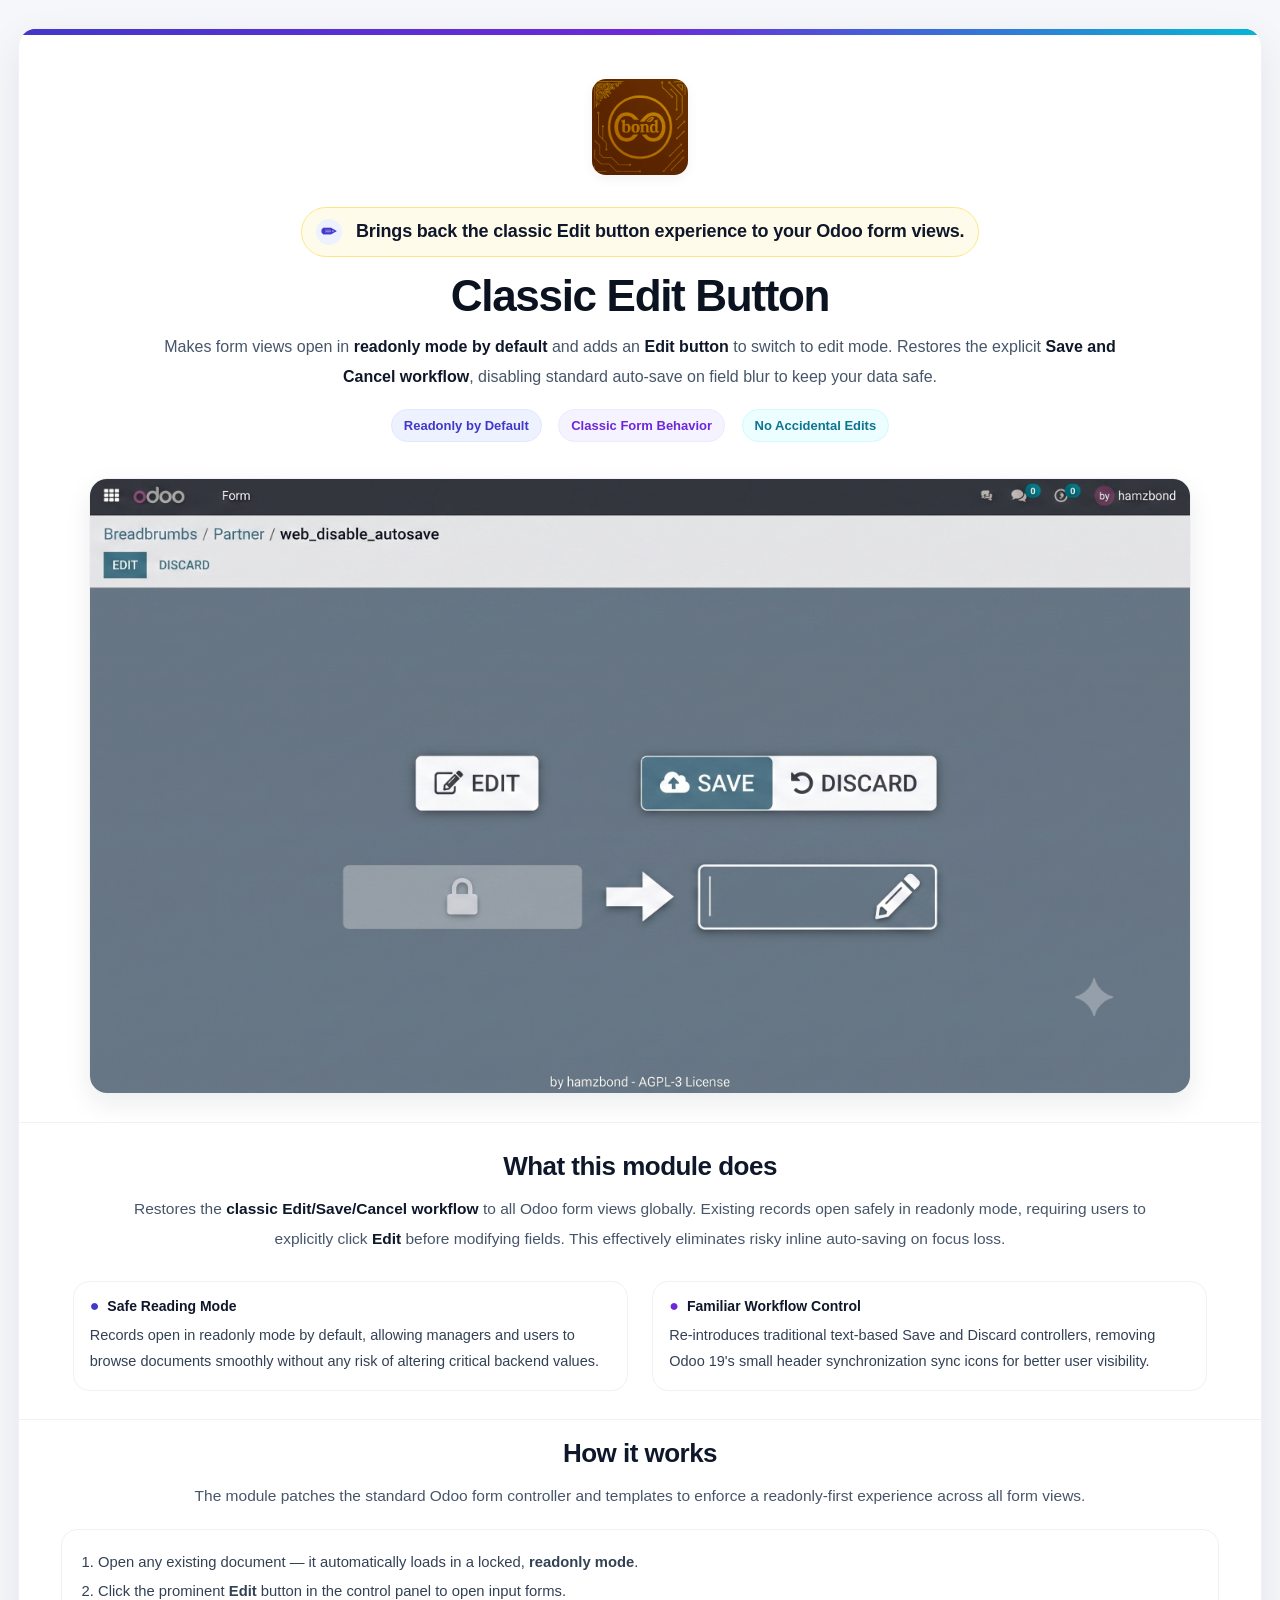
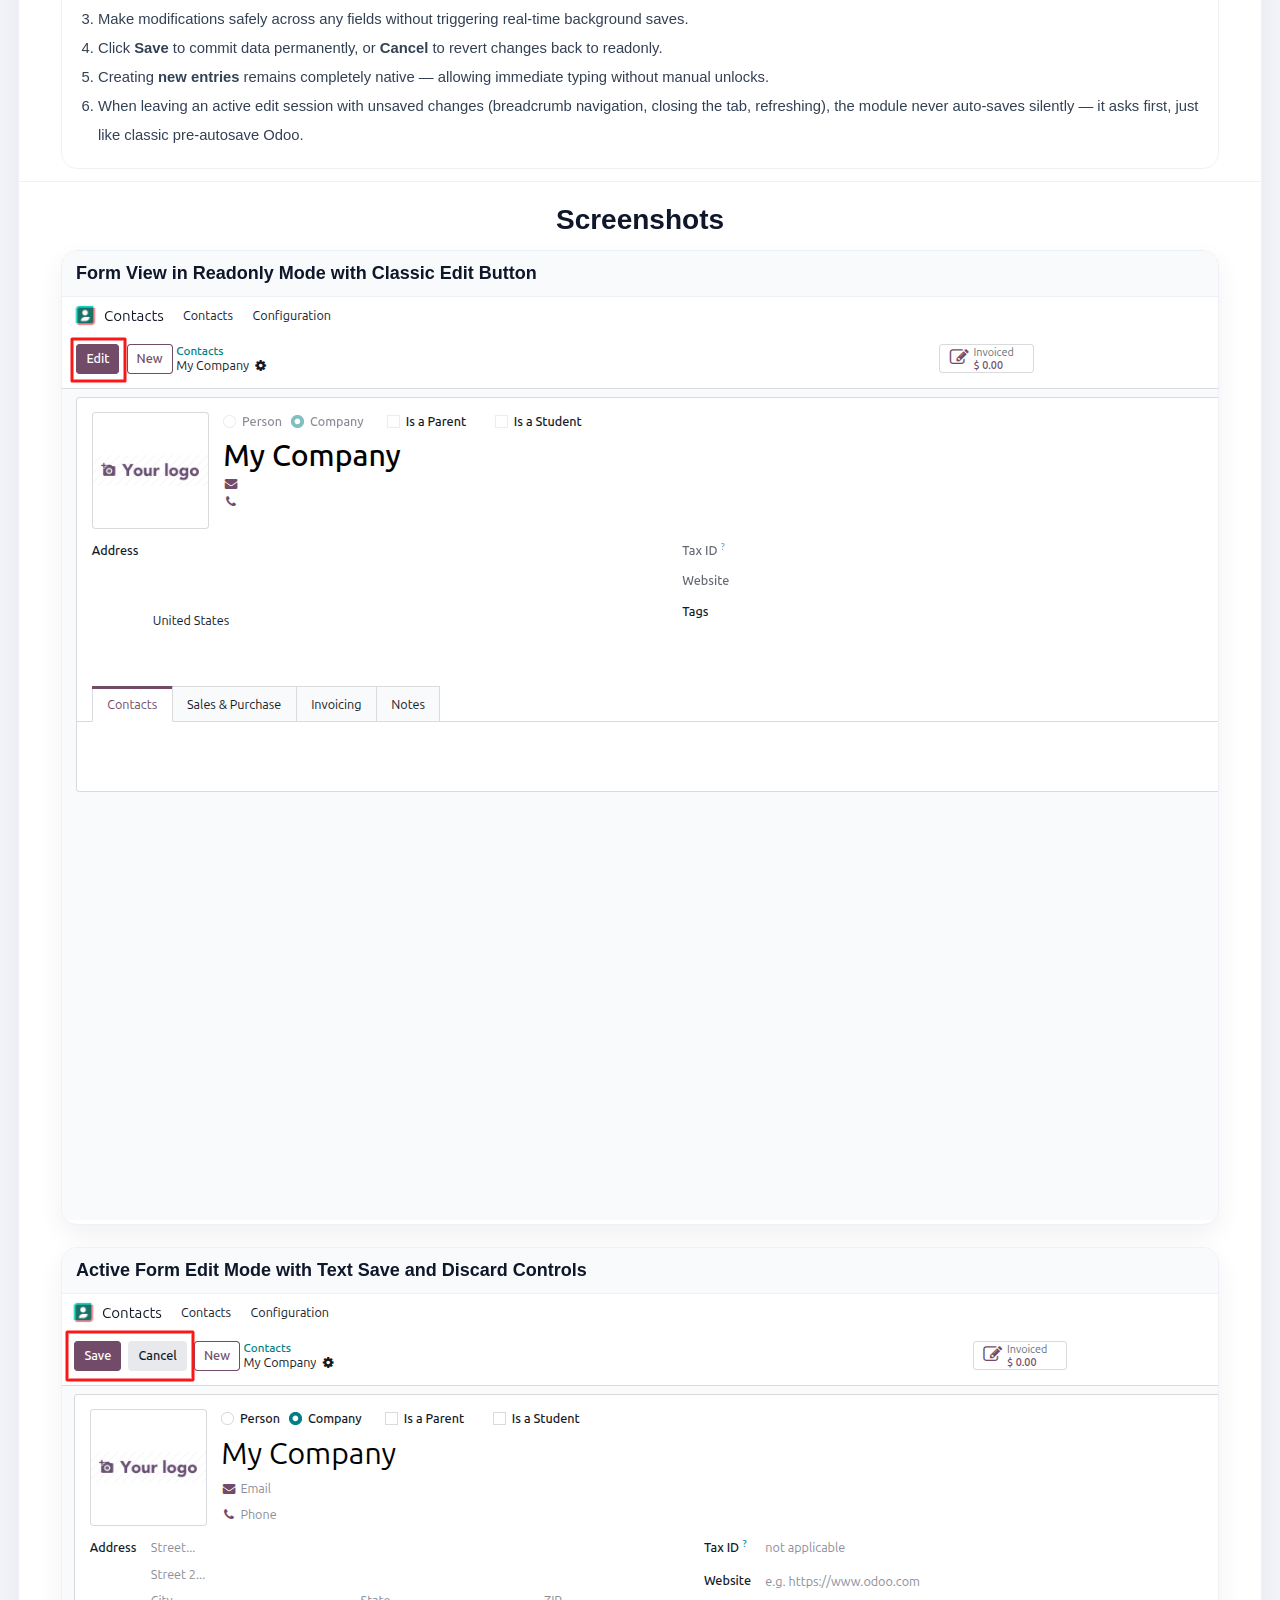
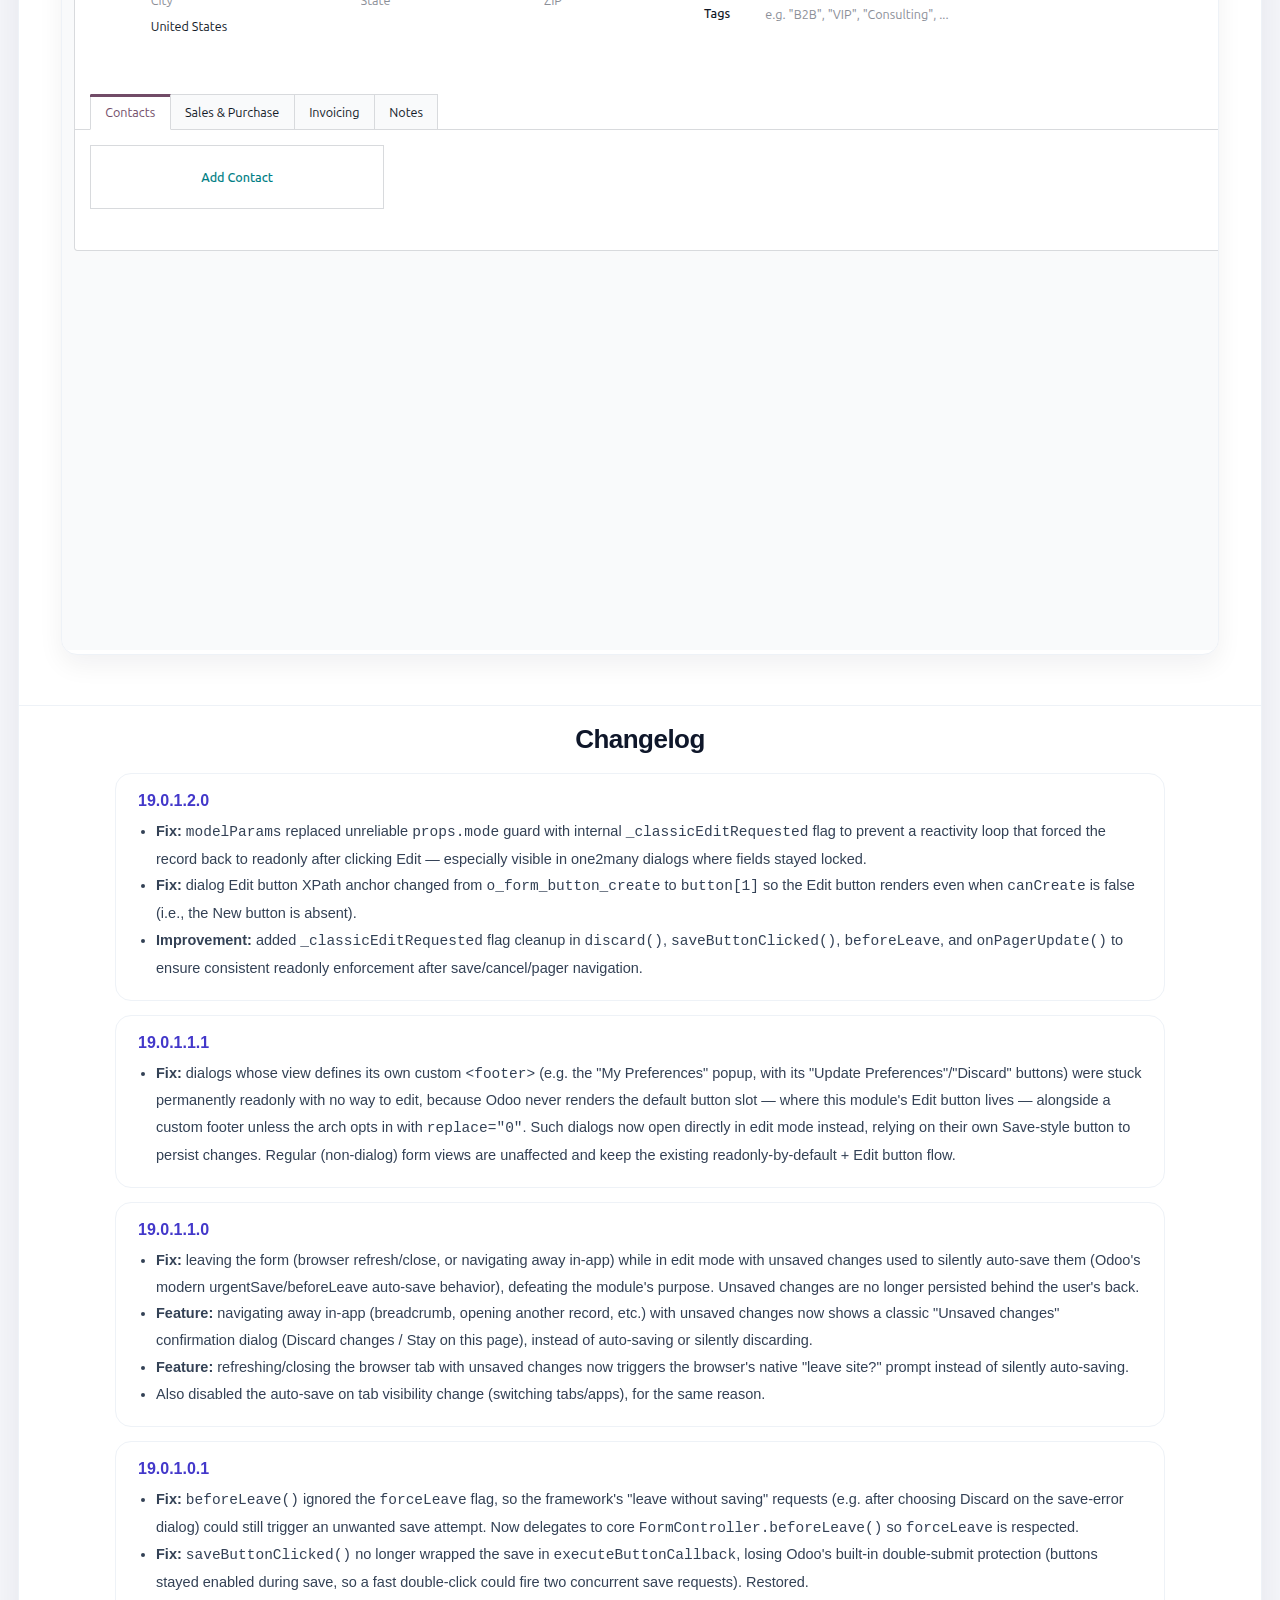
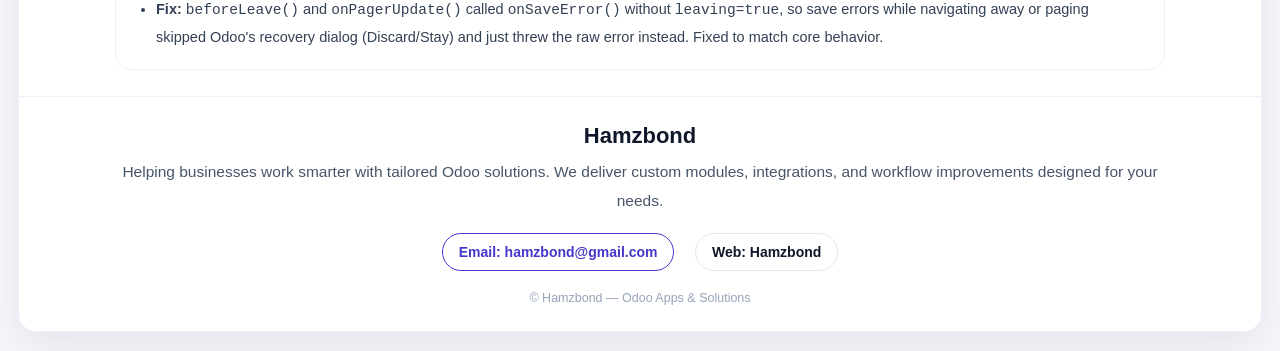
<file: odoo_classic_edit_button/static/description/index.html>
<!DOCTYPE html>
<html lang="en">
<head>
    <meta charset="UTF-8"/>
    <meta name="viewport" content="width=device-width, initial-scale=1.0"/>
    <title>Classic Edit Button | Hamzbond</title>
</head>

<body style="margin:0; padding:0; background:#f6f7fb; color:#0f172a; font-family:-apple-system,BlinkMacSystemFont,'Segoe UI',Roboto,Arial,sans-serif;">

<div style="max-width:1400px; margin:28px auto; padding:0 18px;">

    <div style="background:#ffffff; border-radius:18px; box-shadow:0 14px 40px rgba(15,23,42,0.08); overflow:hidden; border:1px solid #eef2f7;">

        <div style="height:6px; background:#4338ca; background-image:linear-gradient(90deg,#4338ca 0%,#6d28d9 50%,#06b6d4 100%);"></div>

        <div style="padding:44px 42px 28px 42px; text-align:center; border-bottom:1px solid #eef2f7;">
            <img src="icon.png" alt="Classic Edit Button Icon"
                 style="width:96px; height:auto; display:block; margin:0 auto 18px auto; border-radius:14px; box-shadow:0 4px 12px rgba(0,0,0,0.05);">

            <div style="margin:14px auto 0 auto; max-width:1050px; display:inline-block; padding:10px 14px; border-radius:999px; background:#fffbeb; border:1px solid #fde68a;">
                <span style="display:inline-block; width:26px; height:26px; border-radius:999px; text-align:center; line-height:26px; background:#eef2ff; color:#4338ca; font-size:18px; font-weight:900; vertical-align:middle;">&#x270F;</span>
                <span style="display:inline-block; margin-left:10px; font-size:18px; line-height:1.55; font-weight:900; color:#0f172a; letter-spacing:-0.01em; vertical-align:middle;">
                    Brings back the classic Edit button experience to your Odoo form views.
                </span>
            </div>

            <h1 style="margin:14px 0 0 0; font-size:44px; line-height:1.12; font-weight:900; letter-spacing:-0.03em; color:#0b1220;">
                Classic Edit Button
            </h1>

            <p style="margin:12px auto 0 auto; font-size:16px; line-height:1.85; max-width:980px; color:#475569;">
                Makes form views open in <b style="color:#0f172a;">readonly mode by default</b> and adds an
                <b style="color:#0f172a;">Edit button</b> to switch to edit mode.
                Restores the explicit <b style="color:#0f172a;">Save and Cancel workflow</b>, disabling standard auto-save on field blur to keep your data safe.
            </p>

            <div style="margin-top:18px;">
                <span style="display:inline-block; padding:8px 12px; margin:0 6px 10px 6px; border-radius:999px; background:#eef2ff; border:1px solid #e0e7ff; font-size:13px; font-weight:800; color:#4338ca;">Readonly by Default</span>
                <span style="display:inline-block; padding:8px 12px; margin:0 6px 10px 6px; border-radius:999px; background:#f5f3ff; border:1px solid #ede9fe; font-size:13px; font-weight:800; color:#6d28d9;">Classic Form Behavior</span>
                <span style="display:inline-block; padding:8px 12px; margin:0 6px 10px 6px; border-radius:999px; background:#ecfeff; border:1px solid #cffafe; font-size:13px; font-weight:800; color:#0e7490;">No Accidental Edits</span>
            </div>
            
            <div style="max-width:1100px; margin:26px auto 0 auto; border:1px solid #eef2f7; border-radius:18px; overflow:hidden; box-shadow:0 10px 26px rgba(15,23,42,0.08);">
                <img src="banner.png" alt="Classic Edit Button — Hamzbond"
                     style="width:100%; height:auto; display:block;">
            </div>
        </div>

        <div style="padding:28px 42px 18px 42px;">
            <h2 style="margin:0; font-size:26px; font-weight:900; letter-spacing:-0.02em; text-align:center; color:#0f172a;">
                What this module does
            </h2>

            <p style="margin:12px auto 0 auto; font-size:15.5px; line-height:1.9; max-width:1050px; color:#475569; text-align:center;">
                Restores the <b style="color:#0f172a;">classic Edit/Save/Cancel workflow</b> to all Odoo form views globally.
                Existing records open safely in readonly mode, requiring users to explicitly click <b style="color:#0f172a;">Edit</b> before modifying fields. 
                This effectively eliminates risky inline auto-saving on focus loss.
            </p>

            <div style="text-align:center; margin-top:18px;">
                <div style="display:inline-block; vertical-align:top; width:45%; min-width:300px; border:1px solid #eef2f7; border-radius:16px; padding:16px; margin:10px; background:#ffffff; text-align:left;">
                    <div style="display:flex; align-items:center; margin-bottom:8px;">
                        <span style="color:#4338ca; font-size:16px; line-height:1; vertical-align:middle;">&#9679;</span>
                        <div style="font-size:14px; font-weight:900; color:#0f172a; margin-left:8px;">Safe Reading Mode</div>
                    </div>
                    <div style="font-size:14.5px; line-height:1.8; color:#334155;">
                        Records open in readonly mode by default, allowing managers and users to browse documents smoothly without any risk of altering critical backend values.
                    </div>
                </div>

                <div style="display:inline-block; vertical-align:top; width:45%; min-width:300px; border:1px solid #eef2f7; border-radius:16px; padding:16px; margin:10px; background:#ffffff; text-align:left;">
                    <div style="display:flex; align-items:center; margin-bottom:8px;">
                        <span style="color:#6d28d9; font-size:16px; line-height:1; vertical-align:middle;">&#9679;</span>
                        <div style="font-size:14px; font-weight:900; color:#0f172a; margin-left:8px;">Familiar Workflow Control</div>
                    </div>
                    <div style="font-size:14.5px; line-height:1.8; color:#334155;">
                        Re-introduces traditional text-based Save and Discard controllers, removing Odoo 19's small header synchronization sync icons for better user visibility.
                    </div>
                </div>
            </div>
        </div>

        <div style="padding:18px 42px 12px 42px; border-top:1px solid #eef2f7;">
            <h2 style="margin:0; font-size:26px; font-weight:900; letter-spacing:-0.02em; text-align:center; color:#0f172a;">
                How it works
            </h2>

            <p style="margin:12px auto 0 auto; font-size:15.5px; line-height:1.9; max-width:1050px; color:#475569; text-align:center;">
                The module patches the standard Odoo form controller and templates to enforce a readonly-first experience across all form views.
            </p>

            <div style="max-width:1280px; margin:18px auto 0 auto; border:1px solid #eef2f7; border-radius:16px; padding:18px; background:#ffffff;">
                <ol style="margin:0; padding-left:18px; color:#334155; font-size:14.8px; line-height:1.95;">
                    <li>Open any existing document — it automatically loads in a locked, <b>readonly mode</b>.</li>
                    <li>Click the prominent <b>Edit</b> button in the control panel to open input forms.</li>
                    <li>Make modifications safely across any fields without triggering real-time background saves.</li>
                    <li>Click <b>Save</b> to commit data permanently, or <b>Cancel</b> to revert changes back to readonly.</li>
                    <li>Creating <b>new entries</b> remains completely native — allowing immediate typing without manual unlocks.</li>
                    <li>When leaving an active edit session with unsaved changes (breadcrumb navigation, closing the tab, refreshing), the module never auto-saves silently — it asks first, just like classic pre-autosave Odoo.</li>
                </ol>
            </div>
        </div>

        <div style="padding:0 42px 28px 42px; border-top:1px solid #eef2f7;">
            <h2 style="margin:22px 0 14px 0; font-size:28px; font-weight:900; text-align:center; color:#0f172a;">
                Screenshots
            </h2>
            
            <div style="max-width:1200px; margin:0 auto 22px auto; border:1px solid #eef2f7; border-radius:16px; overflow:hidden; box-shadow:0 10px 26px rgba(15,23,42,0.06); background:#ffffff;">
                <div style="padding:12px 14px; font-weight:900; font-size:18px; color:#0f172a; background:#f8fafc; border-bottom:1px solid #eef2f7;">
                    Form View in Readonly Mode with Classic Edit Button
                </div>
                <img src="screenshot1.png" alt="Readonly Mode with Edit Button">
            </div>

            <div style="max-width:1200px; margin:0 auto 22px auto; border:1px solid #eef2f7; border-radius:16px; overflow:hidden; box-shadow:0 10px 26px rgba(15,23,42,0.06); background:#ffffff;">
                <div style="padding:12px 14px; font-weight:900; font-size:18px; color:#0f172a; background:#f8fafc; border-bottom:1px solid #eef2f7;">
                    Active Form Edit Mode with Text Save and Discard Controls
                </div>
                <img src="screenshot2.png" alt="Edit Mode with Save and Cancel">
            </div>
        </div>

        <div style="padding:18px 42px 12px 42px; border-top:1px solid #eef2f7;">
            <h2 style="margin:0; font-size:26px; font-weight:900; letter-spacing:-0.02em; text-align:center; color:#0f172a;">
                Changelog
            </h2>

            <div style="max-width:1050px; margin:18px auto 0 auto;">
                <div style="border:1px solid #eef2f7; border-radius:16px; padding:18px 22px; margin-bottom:14px; background:#ffffff;">
                    <div style="font-size:16px; font-weight:900; color:#4338ca; margin-bottom:8px;">19.0.1.2.0</div>
                    <ul style="margin:0; padding-left:18px; color:#334155; font-size:14.5px; line-height:1.85;">
                        <li><b>Fix:</b> <code>modelParams</code> replaced unreliable <code>props.mode</code> guard with internal <code>_classicEditRequested</code> flag to prevent a reactivity loop that forced the record back to readonly after clicking Edit — especially visible in one2many dialogs where fields stayed locked.</li>
                        <li><b>Fix:</b> dialog Edit button XPath anchor changed from <code>o_form_button_create</code> to <code>button[1]</code> so the Edit button renders even when <code>canCreate</code> is false (i.e., the New button is absent).</li>
                        <li><b>Improvement:</b> added <code>_classicEditRequested</code> flag cleanup in <code>discard()</code>, <code>saveButtonClicked()</code>, <code>beforeLeave</code>, and <code>onPagerUpdate()</code> to ensure consistent readonly enforcement after save/cancel/pager navigation.</li>
                    </ul>
                </div>

                <div style="border:1px solid #eef2f7; border-radius:16px; padding:18px 22px; margin-bottom:14px; background:#ffffff;">
                    <div style="font-size:16px; font-weight:900; color:#4338ca; margin-bottom:8px;">19.0.1.1.1</div>
                    <ul style="margin:0; padding-left:18px; color:#334155; font-size:14.5px; line-height:1.85;">
                        <li><b>Fix:</b> dialogs whose view defines its own custom <code>&lt;footer&gt;</code> (e.g. the "My Preferences" popup, with its "Update Preferences"/"Discard" buttons) were stuck permanently readonly with no way to edit, because Odoo never renders the default button slot — where this module's Edit button lives — alongside a custom footer unless the arch opts in with <code>replace="0"</code>. Such dialogs now open directly in edit mode instead, relying on their own Save-style button to persist changes. Regular (non-dialog) form views are unaffected and keep the existing readonly-by-default + Edit button flow.</li>
                    </ul>
                </div>

                <div style="border:1px solid #eef2f7; border-radius:16px; padding:18px 22px; margin-bottom:14px; background:#ffffff;">
                    <div style="font-size:16px; font-weight:900; color:#4338ca; margin-bottom:8px;">19.0.1.1.0</div>
                    <ul style="margin:0; padding-left:18px; color:#334155; font-size:14.5px; line-height:1.85;">
                        <li><b>Fix:</b> leaving the form (browser refresh/close, or navigating away in-app) while in edit mode with unsaved changes used to silently auto-save them (Odoo's modern urgentSave/beforeLeave auto-save behavior), defeating the module's purpose. Unsaved changes are no longer persisted behind the user's back.</li>
                        <li><b>Feature:</b> navigating away in-app (breadcrumb, opening another record, etc.) with unsaved changes now shows a classic "Unsaved changes" confirmation dialog (Discard changes / Stay on this page), instead of auto-saving or silently discarding.</li>
                        <li><b>Feature:</b> refreshing/closing the browser tab with unsaved changes now triggers the browser's native "leave site?" prompt instead of silently auto-saving.</li>
                        <li>Also disabled the auto-save on tab visibility change (switching tabs/apps), for the same reason.</li>
                    </ul>
                </div>

                <div style="border:1px solid #eef2f7; border-radius:16px; padding:18px 22px; margin-bottom:14px; background:#ffffff;">
                    <div style="font-size:16px; font-weight:900; color:#4338ca; margin-bottom:8px;">19.0.1.0.1</div>
                    <ul style="margin:0; padding-left:18px; color:#334155; font-size:14.5px; line-height:1.85;">
                        <li><b>Fix:</b> <code>beforeLeave()</code> ignored the <code>forceLeave</code> flag, so the framework's "leave without saving" requests (e.g. after choosing Discard on the save-error dialog) could still trigger an unwanted save attempt. Now delegates to core <code>FormController.beforeLeave()</code> so <code>forceLeave</code> is respected.</li>
                        <li><b>Fix:</b> <code>saveButtonClicked()</code> no longer wrapped the save in <code>executeButtonCallback</code>, losing Odoo's built-in double-submit protection (buttons stayed enabled during save, so a fast double-click could fire two concurrent save requests). Restored.</li>
                        <li><b>Fix:</b> <code>beforeLeave()</code> and <code>onPagerUpdate()</code> called <code>onSaveError()</code> without <code>leaving=true</code>, so save errors while navigating away or paging skipped Odoo's recovery dialog (Discard/Stay) and just threw the raw error instead. Fixed to match core behavior.</li>
                    </ul>
                </div>
            </div>
        </div>

        <div style="padding:26px 42px; text-align:center; border-top:1px solid #eef2f7;">
            <div style="font-size:22px; font-weight:900; margin-bottom:8px; color:#0f172a;">Hamzbond</div>

            <p style="margin:0 auto 12px auto; font-size:15.5px; line-height:1.9; max-width:1050px; color:#475569;">
                Helping businesses work smarter with tailored Odoo solutions.
                We deliver custom modules, integrations, and workflow improvements designed for your needs.
            </p>

            <div style="margin-top:10px;">
                <a href="mailto:hamzbond@gmail.com" target="_blank" rel="noopener noreferrer"
                   style="display:inline-block; margin:6px 8px; padding:10px 16px; border-radius:999px; text-decoration:none; font-size:14px; font-weight:900; color:#4338ca; border:1px solid #4338ca;">
                    Email: hamzbond@gmail.com
                </a>
                <a href="https://www.hamzbond.github.io" target="_blank" rel="noopener noreferrer"
                   style="display:inline-block; margin:6px 8px; padding:10px 16px; border-radius:999px; text-decoration:none; font-size:14px; font-weight:900; color:#0f172a; border:1px solid #e2e8f0;">
                    Web: Hamzbond
                </a>
            </div>

            <div style="margin-top:14px; font-size:12.5px; color:#94a3b8;">
                © Hamzbond — Odoo Apps & Solutions
            </div>
        </div>

    </div>
</div>

</body>
</html>
</file>
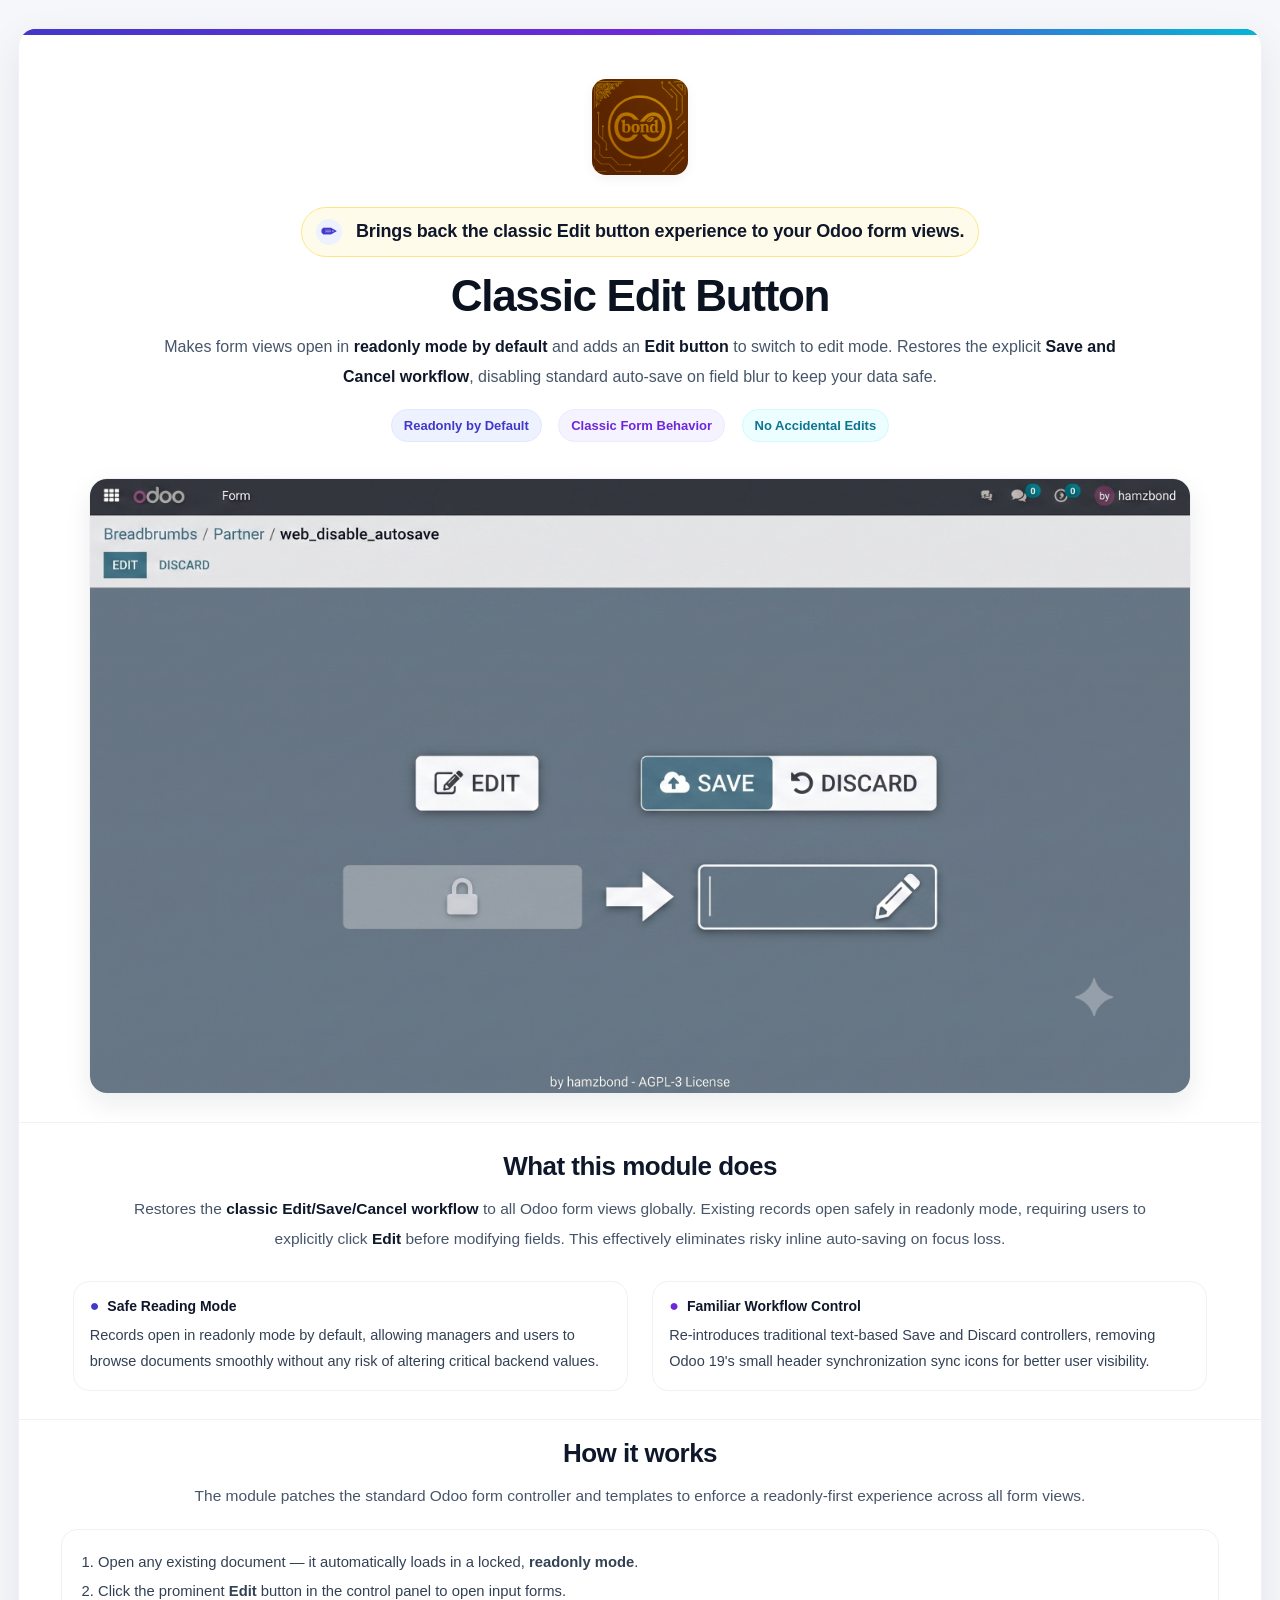
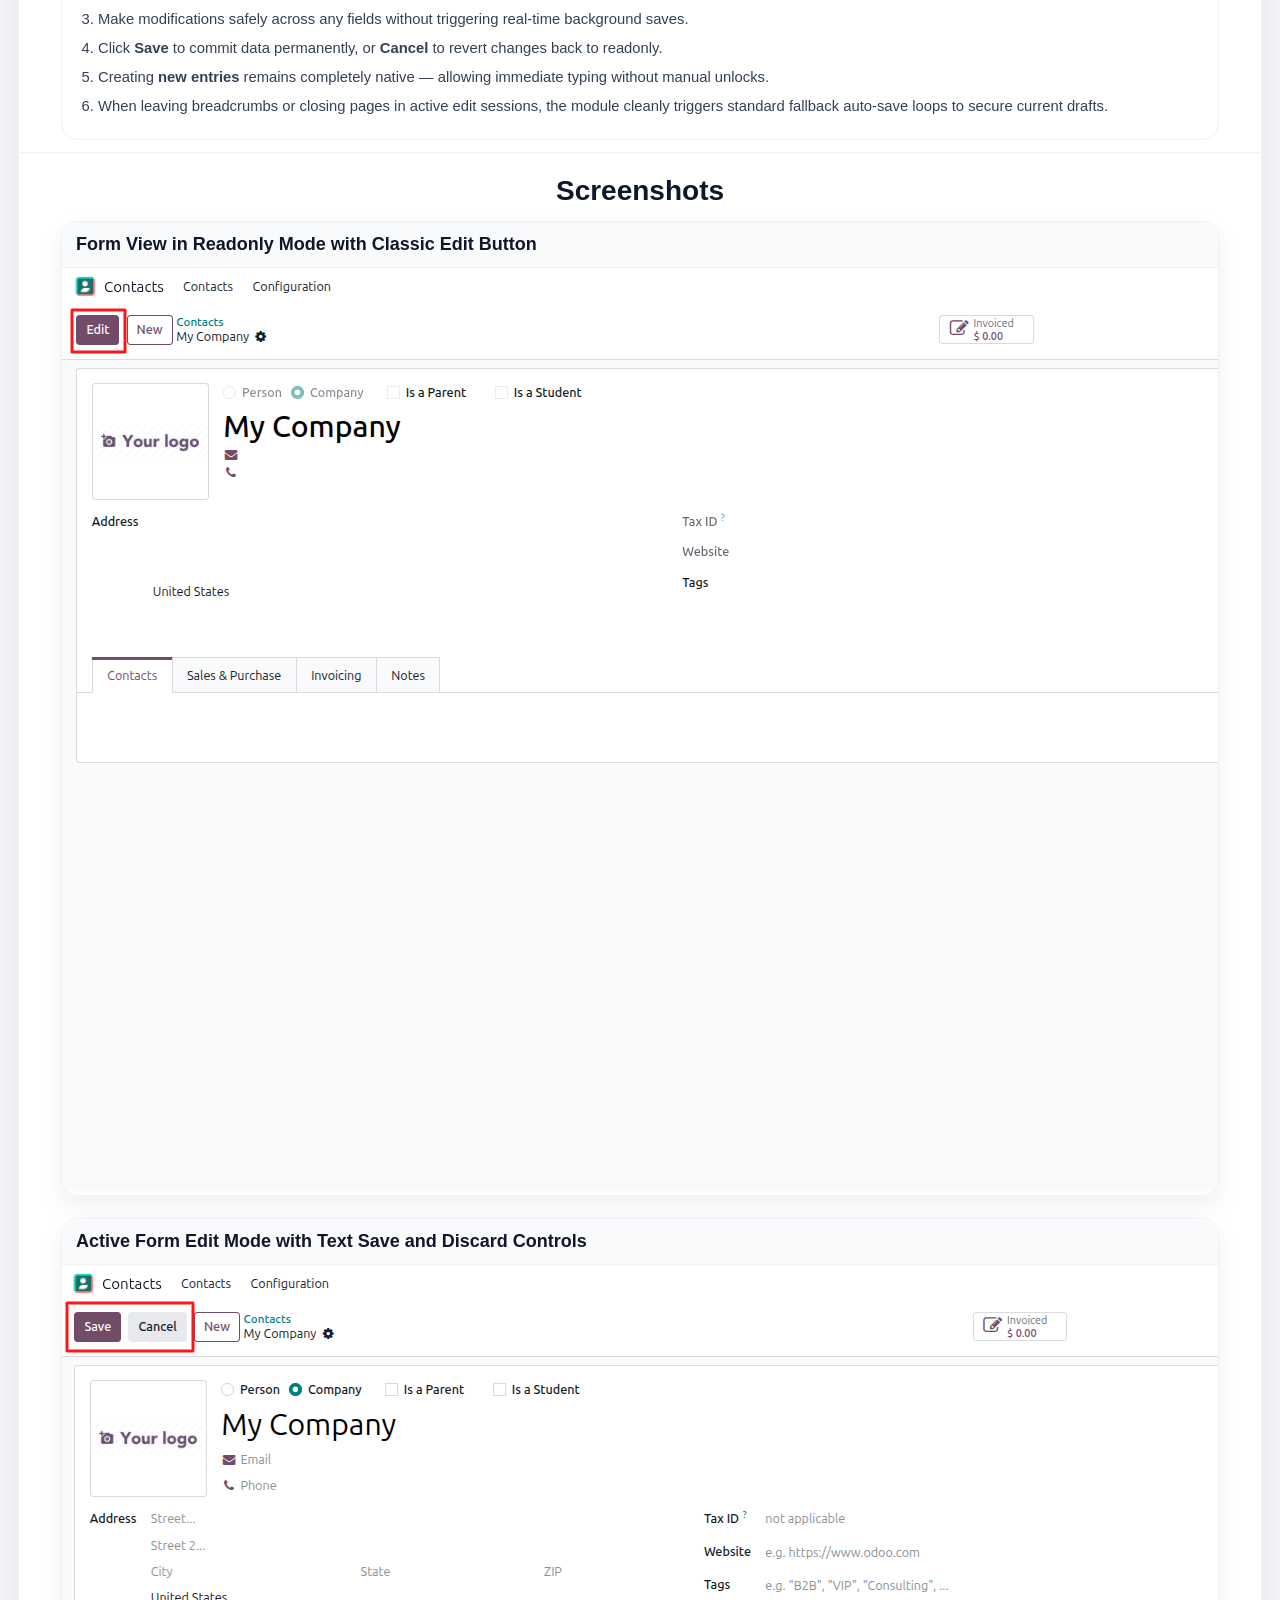
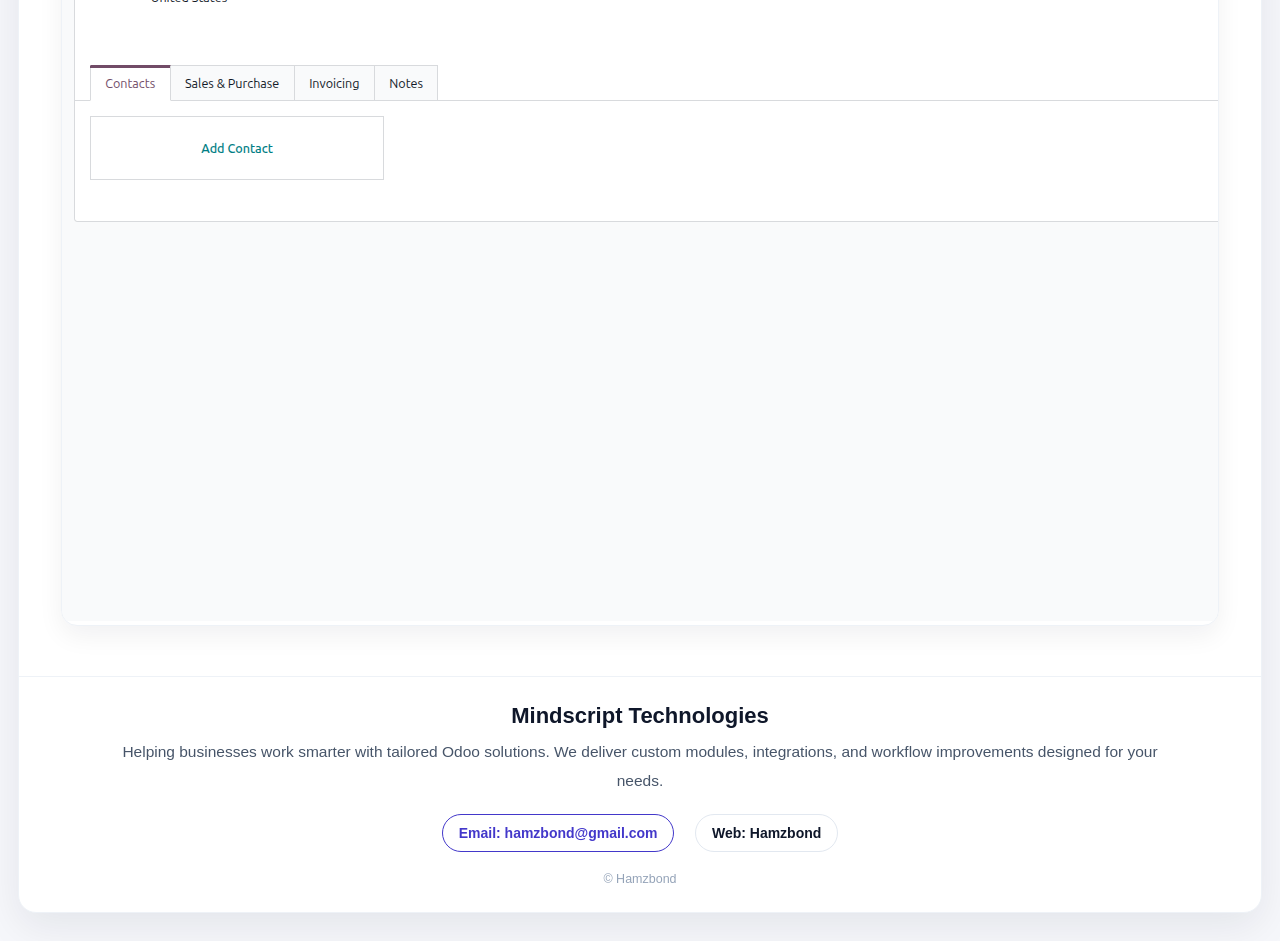
<file: odoo_classic_edit_button/classic_edit_button/static/description/index.html>
<!DOCTYPE html>
<html lang="en">
<head>
    <meta charset="UTF-8"/>
    <meta name="viewport" content="width=device-width, initial-scale=1.0"/>
    <title>Classic Edit Button | Hamzbond</title>
</head>

<body style="margin:0; padding:0; background:#f6f7fb; color:#0f172a; font-family:-apple-system,BlinkMacSystemFont,'Segoe UI',Roboto,Arial,sans-serif;">

<div style="max-width:1400px; margin:28px auto; padding:0 18px;">

    <div style="background:#ffffff; border-radius:18px; box-shadow:0 14px 40px rgba(15,23,42,0.08); overflow:hidden; border:1px solid #eef2f7;">

        <div style="height:6px; background:#4338ca; background-image:linear-gradient(90deg,#4338ca 0%,#6d28d9 50%,#06b6d4 100%);"></div>

        <div style="padding:44px 42px 28px 42px; text-align:center; border-bottom:1px solid #eef2f7;">
            <img src="icon.png" alt="Classic Edit Button Icon"
                 style="width:96px; height:auto; display:block; margin:0 auto 18px auto; border-radius:14px; box-shadow:0 4px 12px rgba(0,0,0,0.05);">

            <div style="margin:14px auto 0 auto; max-width:1050px; display:inline-block; padding:10px 14px; border-radius:999px; background:#fffbeb; border:1px solid #fde68a;">
                <span style="display:inline-block; width:26px; height:26px; border-radius:999px; text-align:center; line-height:26px; background:#eef2ff; color:#4338ca; font-size:18px; font-weight:900; vertical-align:middle;">&#x270F;</span>
                <span style="display:inline-block; margin-left:10px; font-size:18px; line-height:1.55; font-weight:900; color:#0f172a; letter-spacing:-0.01em; vertical-align:middle;">
                    Brings back the classic Edit button experience to your Odoo form views.
                </span>
            </div>

            <h1 style="margin:14px 0 0 0; font-size:44px; line-height:1.12; font-weight:900; letter-spacing:-0.03em; color:#0b1220;">
                Classic Edit Button
            </h1>

            <p style="margin:12px auto 0 auto; font-size:16px; line-height:1.85; max-width:980px; color:#475569;">
                Makes form views open in <b style="color:#0f172a;">readonly mode by default</b> and adds an
                <b style="color:#0f172a;">Edit button</b> to switch to edit mode.
                Restores the explicit <b style="color:#0f172a;">Save and Cancel workflow</b>, disabling standard auto-save on field blur to keep your data safe.
            </p>

            <div style="margin-top:18px;">
                <span style="display:inline-block; padding:8px 12px; margin:0 6px 10px 6px; border-radius:999px; background:#eef2ff; border:1px solid #e0e7ff; font-size:13px; font-weight:800; color:#4338ca;">Readonly by Default</span>
                <span style="display:inline-block; padding:8px 12px; margin:0 6px 10px 6px; border-radius:999px; background:#f5f3ff; border:1px solid #ede9fe; font-size:13px; font-weight:800; color:#6d28d9;">Classic Form Behavior</span>
                <span style="display:inline-block; padding:8px 12px; margin:0 6px 10px 6px; border-radius:999px; background:#ecfeff; border:1px solid #cffafe; font-size:13px; font-weight:800; color:#0e7490;">No Accidental Edits</span>
            </div>
            
            <div style="max-width:1100px; margin:26px auto 0 auto; border:1px solid #eef2f7; border-radius:18px; overflow:hidden; box-shadow:0 10px 26px rgba(15,23,42,0.08);">
                <img src="banner.png" alt="Classic Edit Button — Mindscript Technologies"
                     style="width:100%; height:auto; display:block;">
            </div>
        </div>

        <div style="padding:28px 42px 18px 42px;">
            <h2 style="margin:0; font-size:26px; font-weight:900; letter-spacing:-0.02em; text-align:center; color:#0f172a;">
                What this module does
            </h2>

            <p style="margin:12px auto 0 auto; font-size:15.5px; line-height:1.9; max-width:1050px; color:#475569; text-align:center;">
                Restores the <b style="color:#0f172a;">classic Edit/Save/Cancel workflow</b> to all Odoo form views globally.
                Existing records open safely in readonly mode, requiring users to explicitly click <b style="color:#0f172a;">Edit</b> before modifying fields. 
                This effectively eliminates risky inline auto-saving on focus loss.
            </p>

            <div style="text-align:center; margin-top:18px;">
                <div style="display:inline-block; vertical-align:top; width:45%; min-width:300px; border:1px solid #eef2f7; border-radius:16px; padding:16px; margin:10px; background:#ffffff; text-align:left;">
                    <div style="display:flex; align-items:center; margin-bottom:8px;">
                        <span style="color:#4338ca; font-size:16px; line-height:1; vertical-align:middle;">&#9679;</span>
                        <div style="font-size:14px; font-weight:900; color:#0f172a; margin-left:8px;">Safe Reading Mode</div>
                    </div>
                    <div style="font-size:14.5px; line-height:1.8; color:#334155;">
                        Records open in readonly mode by default, allowing managers and users to browse documents smoothly without any risk of altering critical backend values.
                    </div>
                </div>

                <div style="display:inline-block; vertical-align:top; width:45%; min-width:300px; border:1px solid #eef2f7; border-radius:16px; padding:16px; margin:10px; background:#ffffff; text-align:left;">
                    <div style="display:flex; align-items:center; margin-bottom:8px;">
                        <span style="color:#6d28d9; font-size:16px; line-height:1; vertical-align:middle;">&#9679;</span>
                        <div style="font-size:14px; font-weight:900; color:#0f172a; margin-left:8px;">Familiar Workflow Control</div>
                    </div>
                    <div style="font-size:14.5px; line-height:1.8; color:#334155;">
                        Re-introduces traditional text-based Save and Discard controllers, removing Odoo 19's small header synchronization sync icons for better user visibility.
                    </div>
                </div>
            </div>
        </div>

        <div style="padding:18px 42px 12px 42px; border-top:1px solid #eef2f7;">
            <h2 style="margin:0; font-size:26px; font-weight:900; letter-spacing:-0.02em; text-align:center; color:#0f172a;">
                How it works
            </h2>

            <p style="margin:12px auto 0 auto; font-size:15.5px; line-height:1.9; max-width:1050px; color:#475569; text-align:center;">
                The module patches the standard Odoo form controller and templates to enforce a readonly-first experience across all form views.
            </p>

            <div style="max-width:1280px; margin:18px auto 0 auto; border:1px solid #eef2f7; border-radius:16px; padding:18px; background:#ffffff;">
                <ol style="margin:0; padding-left:18px; color:#334155; font-size:14.8px; line-height:1.95;">
                    <li>Open any existing document — it automatically loads in a locked, <b>readonly mode</b>.</li>
                    <li>Click the prominent <b>Edit</b> button in the control panel to open input forms.</li>
                    <li>Make modifications safely across any fields without triggering real-time background saves.</li>
                    <li>Click <b>Save</b> to commit data permanently, or <b>Cancel</b> to revert changes back to readonly.</li>
                    <li>Creating <b>new entries</b> remains completely native — allowing immediate typing without manual unlocks.</li>
                    <li>When leaving breadcrumbs or closing pages in active edit sessions, the module cleanly triggers standard fallback auto-save loops to secure current drafts.</li>
                </ol>
            </div>
        </div>

        <div style="padding:0 42px 28px 42px; border-top:1px solid #eef2f7;">
            <h2 style="margin:22px 0 14px 0; font-size:28px; font-weight:900; text-align:center; color:#0f172a;">
                Screenshots
            </h2>
            
            <div style="max-width:1200px; margin:0 auto 22px auto; border:1px solid #eef2f7; border-radius:16px; overflow:hidden; box-shadow:0 10px 26px rgba(15,23,42,0.06); background:#ffffff;">
                <div style="padding:12px 14px; font-weight:900; font-size:18px; color:#0f172a; background:#f8fafc; border-bottom:1px solid #eef2f7;">
                    Form View in Readonly Mode with Classic Edit Button
                </div>
                <img src="screenshot1.png" alt="Readonly Mode with Edit Button">
            </div>

            <div style="max-width:1200px; margin:0 auto 22px auto; border:1px solid #eef2f7; border-radius:16px; overflow:hidden; box-shadow:0 10px 26px rgba(15,23,42,0.06); background:#ffffff;">
                <div style="padding:12px 14px; font-weight:900; font-size:18px; color:#0f172a; background:#f8fafc; border-bottom:1px solid #eef2f7;">
                    Active Form Edit Mode with Text Save and Discard Controls
                </div>
                <img src="screenshot2.png" alt="Edit Mode with Save and Cancel">
            </div>
        </div>

        <div style="padding:26px 42px; text-align:center; border-top:1px solid #eef2f7;">
            <div style="font-size:22px; font-weight:900; margin-bottom:8px; color:#0f172a;">Mindscript Technologies</div>

            <p style="margin:0 auto 12px auto; font-size:15.5px; line-height:1.9; max-width:1050px; color:#475569;">
                Helping businesses work smarter with tailored Odoo solutions.
                We deliver custom modules, integrations, and workflow improvements designed for your needs.
            </p>

            <div style="margin-top:10px;">
                <a href="mailto:info@mindscriptech.com" target="_blank" rel="noopener noreferrer"
                   style="display:inline-block; margin:6px 8px; padding:10px 16px; border-radius:999px; text-decoration:none; font-size:14px; font-weight:900; color:#4338ca; border:1px solid #4338ca;">
                    Email: hamzbond@gmail.com
                </a>
                <a href="https://www.hamzbond.github.io" target="_blank" rel="noopener noreferrer"
                   style="display:inline-block; margin:6px 8px; padding:10px 16px; border-radius:999px; text-decoration:none; font-size:14px; font-weight:900; color:#0f172a; border:1px solid #e2e8f0;">
                    Web: Hamzbond
                </a>
            </div>

            <div style="margin-top:14px; font-size:12.5px; color:#94a3b8;">
                © Hamzbond
            </div>
        </div>

    </div>
</div>

</body>
</html>
</file>
